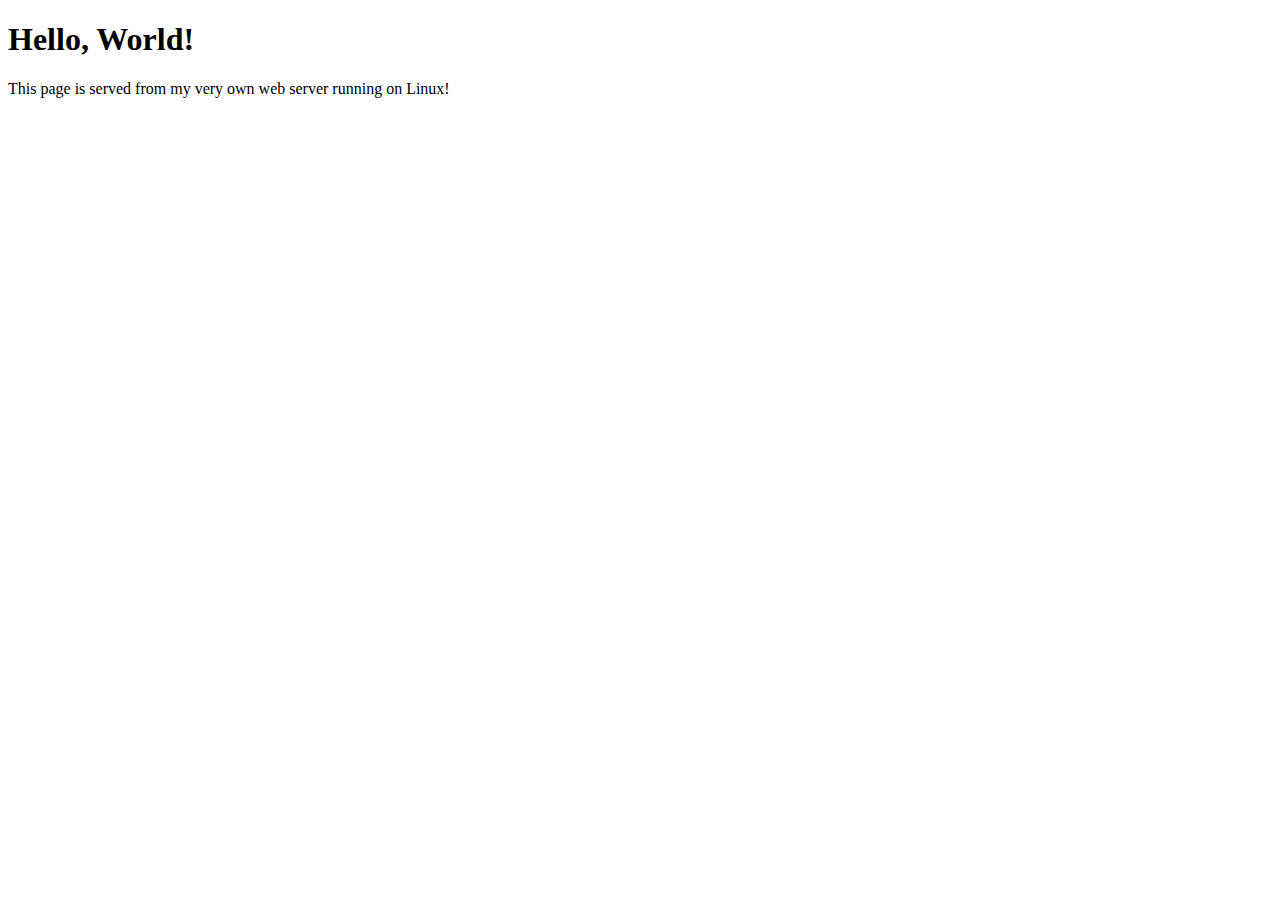
<file: basic_web_servers/index.html>
<!DOCTYPE html>
<html lang="en">
<head>
    <meta charset="UTF-8">
    <title>My Simple Web Server</title>
</head>
<body>
    <h1>Hello, World!</h1>
    <p>This page is served from my very own web server running on Linux!</p>
</body>
</html>
</file>
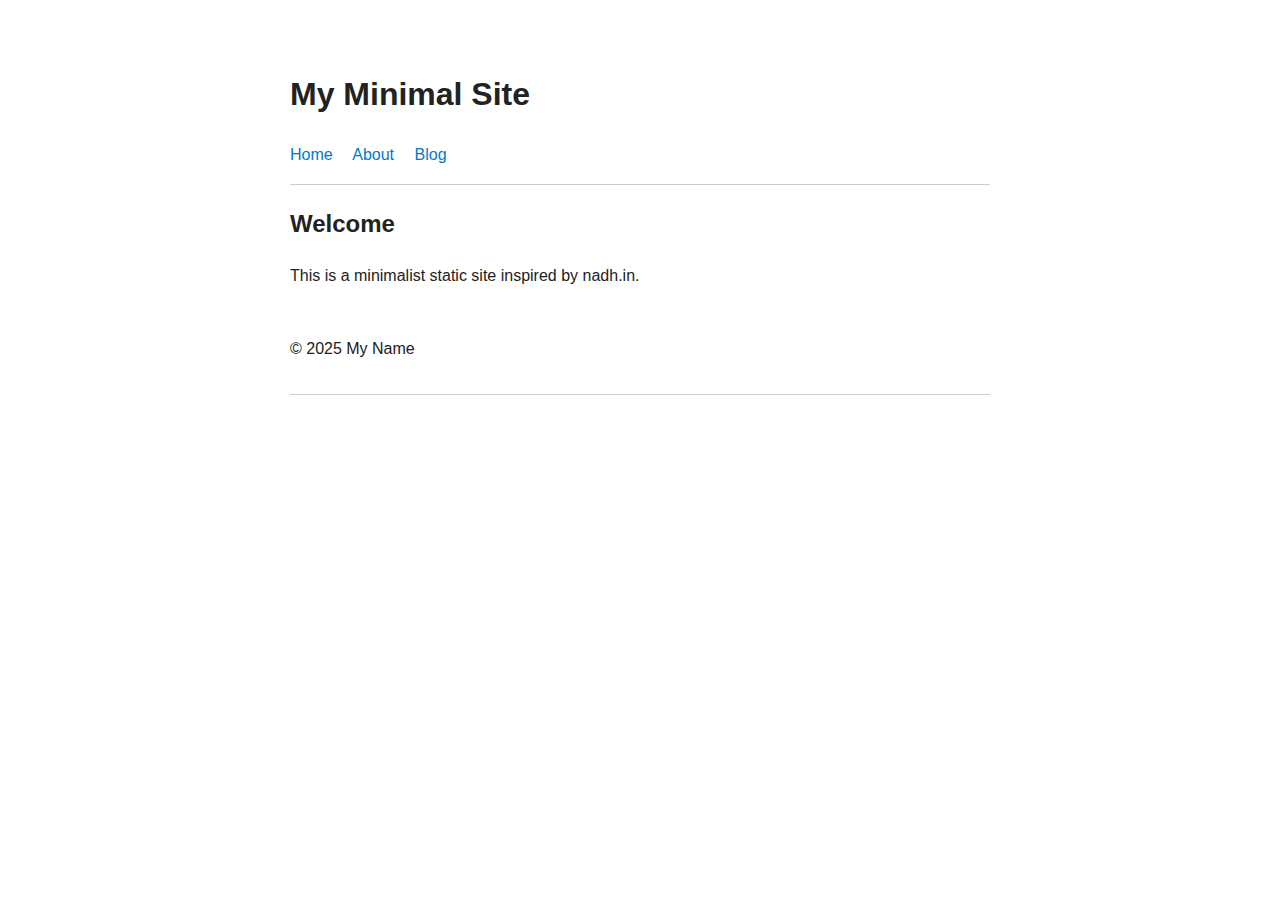
<file: simple_static_web_server/index.html>
<!DOCTYPE html>
<html lang="en">
<head>
  <meta charset="UTF-8">
  <title>My Minimal Site</title>
  <link rel="stylesheet" href="style.css">
</head>
<body>
  <header>
    <h1>My Minimal Site</h1>
    <nav>
      <a href="index.html">Home</a>
      <a href="about.html">About</a>
      <a href="blog.html">Blog</a>
    </nav>
  </header>

  <main>
    <h2>Welcome</h2>
    <p>This is a minimalist static site inspired by nadh.in.</p>
  </main>

  <footer>
    <p>&copy; 2025 My Name</p>
  </footer>
</body>
</html>
</file>
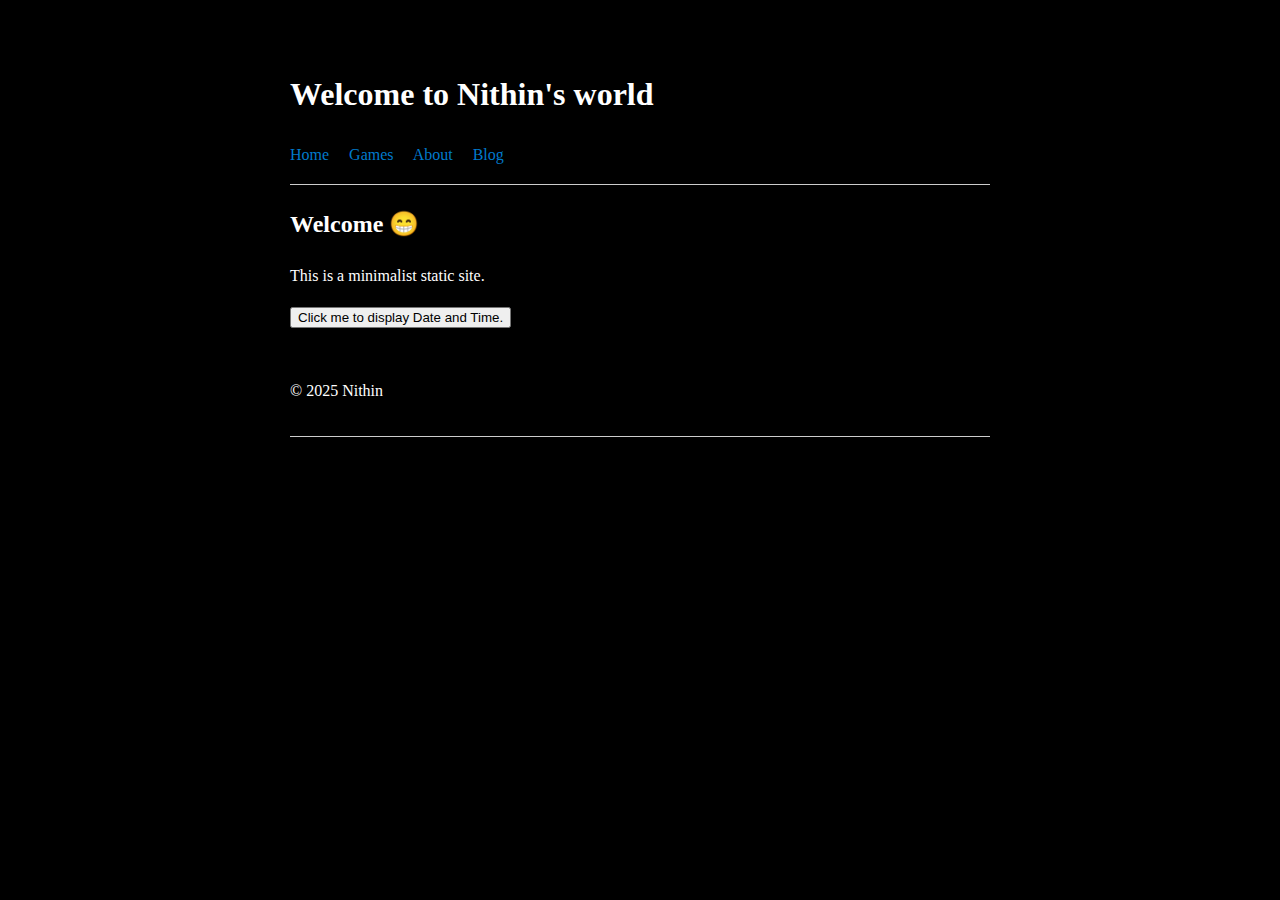
<file: simple_static_web_server/public/index.html>
<!DOCTYPE html>
<html lang="en">
<head>
  <meta charset="UTF-8">
  <title>Nithin's secrets</title>
  <link rel="stylesheet" href="style.css">
</head>
<body>
  <header>
    <h1>Welcome to Nithin's world</h1>
    <nav>
      <a href="index.html">Home</a>
      <a href="games.html">Games</a>
      <a href="about.html">About</a>
      <a href="blog.html">Blog</a>
    </nav>
  </header>

  <main>
    <h2>Welcome &#128513</h2>
    <p>This is a minimalist static site.</p>
    <button type="button"
    onclick="document.getElementById('demo').innerHTML = Date()">
    Click me to display Date and Time.</button>
    <p id="demo"></p>
  </main>

  <footer>
    <p>&copy; 2025 Nithin</p>
  </footer>
</body>
</html>
</file>
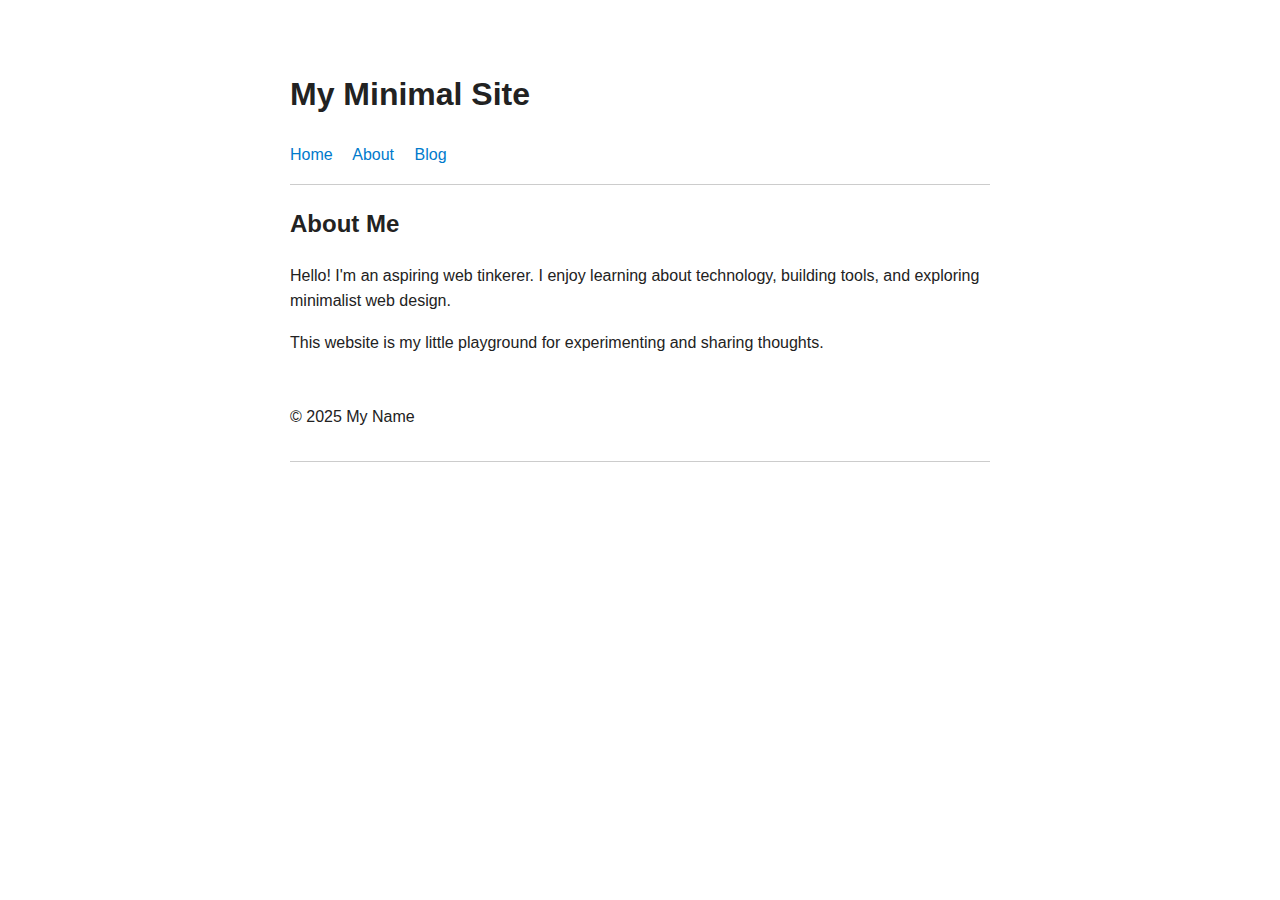
<file: simple_static_web_server/about.html>
<!DOCTYPE html>
<html lang="en">
<head>
  <meta charset="UTF-8">
  <title>About</title>
  <link rel="stylesheet" href="style.css">
</head>
<body>
  <header>
    <h1>My Minimal Site</h1>
    <nav>
      <a href="index.html">Home</a>
      <a href="about.html">About</a>
      <a href="blog.html">Blog</a>
    </nav>
  </header>

  <main>
    <h2>About Me</h2>
    <p>Hello! I'm an aspiring web tinkerer. I enjoy learning about technology, building tools, and exploring minimalist web design.</p>
    <p>This website is my little playground for experimenting and sharing thoughts.</p>
  </main>

  <footer>
    <p>&copy; 2025 My Name</p>
  </footer>
</body>
</html>
</file>
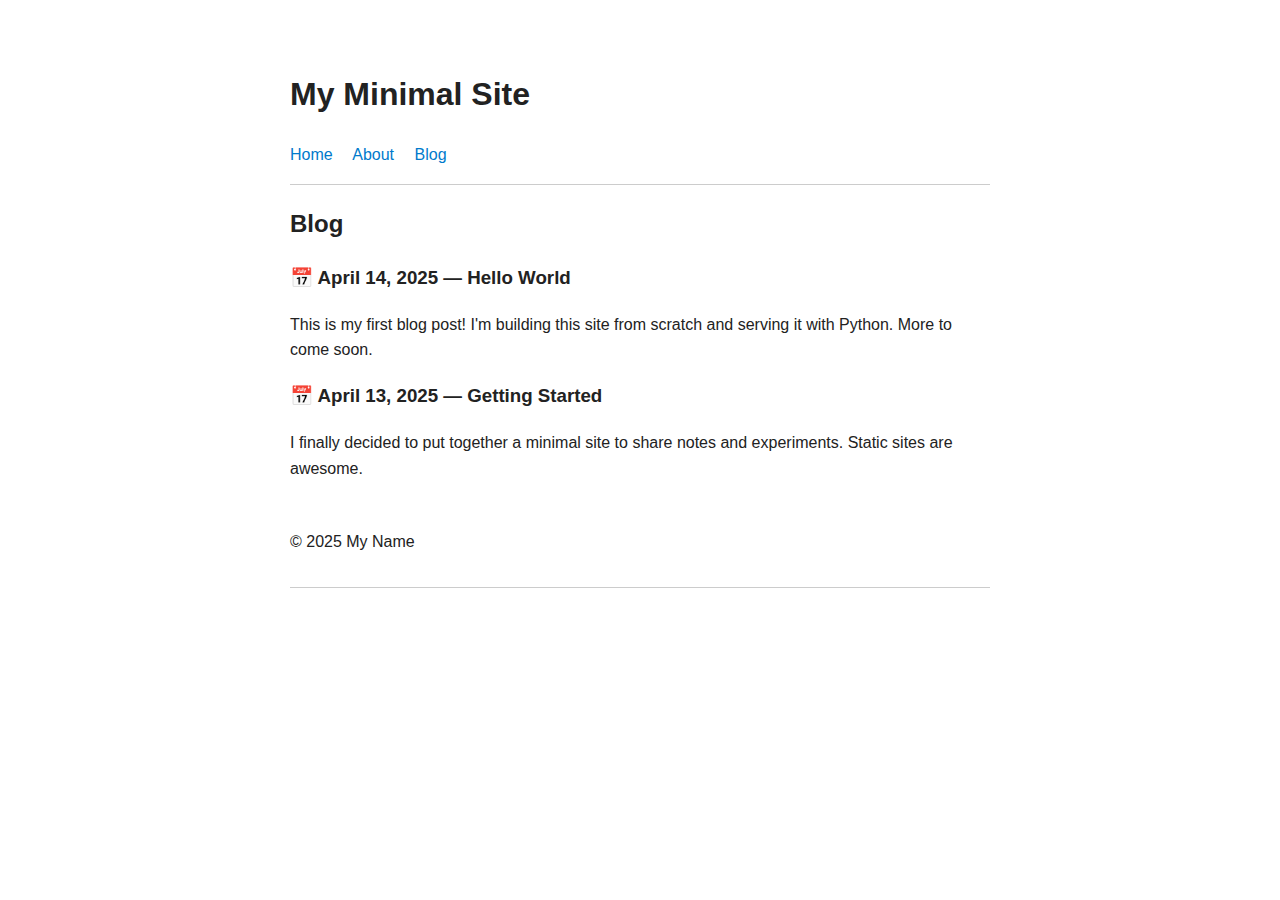
<file: simple_static_web_server/blog.html>
<!DOCTYPE html>
<html lang="en">
<head>
  <meta charset="UTF-8">
  <title>Blog</title>
  <link rel="stylesheet" href="style.css">
</head>
<body>
  <header>
    <h1>My Minimal Site</h1>
    <nav>
      <a href="index.html">Home</a>
      <a href="about.html">About</a>
      <a href="blog.html">Blog</a>
    </nav>
  </header>

  <main>
    <h2>Blog</h2>

    <article>
      <h3>📅 April 14, 2025 — Hello World</h3>
      <p>This is my first blog post! I'm building this site from scratch and serving it with Python. More to come soon.</p>
    </article>

    <article>
      <h3>📅 April 13, 2025 — Getting Started</h3>
      <p>I finally decided to put together a minimal site to share notes and experiments. Static sites are awesome.</p>
    </article>

  </main>

  <footer>
    <p>&copy; 2025 My Name</p>
  </footer>
</body>
</html>
</file>
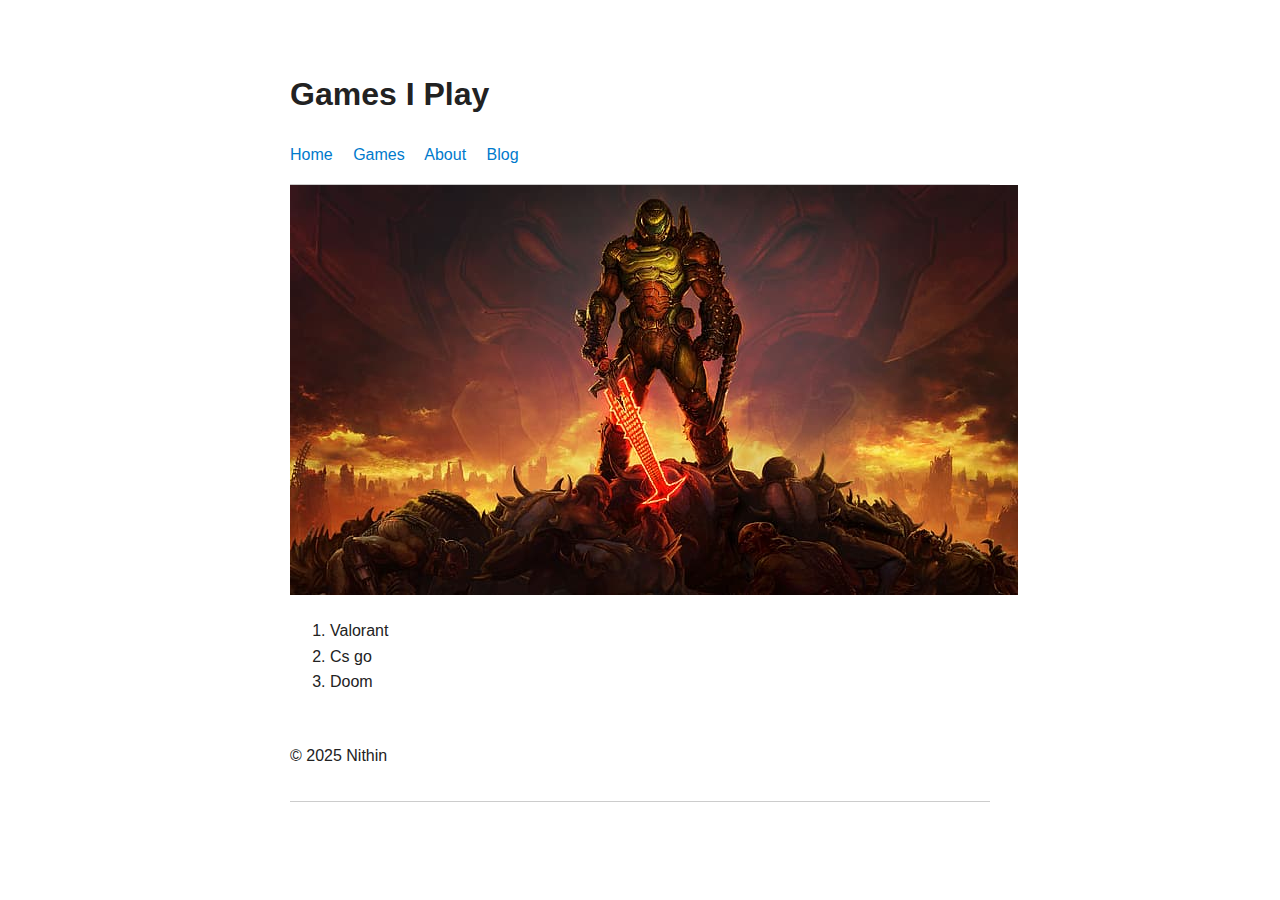
<file: simple_static_web_server/games.html>
<!DOCTYPE html>
<html lang="en">
<head>
  <meta charset="UTF-8">
  <title>Games I Play</title>
  <link rel="stylesheet" href="style.css">
</head>
<body>
  <header>
    <h1>Games I Play</h1>
    <nav>
      <a href="index.html">Home</a>
      <a href="games.html">Games</a>
      <a href="about.html">About</a>
      <a href="blog.html">Blog</a>
    </nav>
  </header>

  <main>
    <img src= "doom.jpg" alt = "Doom">
    <ol>
      <li>Valorant</li>
      <li>Cs go</li>
      <li>Doom</li>
    </ol>
  </main>

  <footer>
    <p>&copy; 2025 Nithin</p>
  </footer>
</body>
</html>
</file>
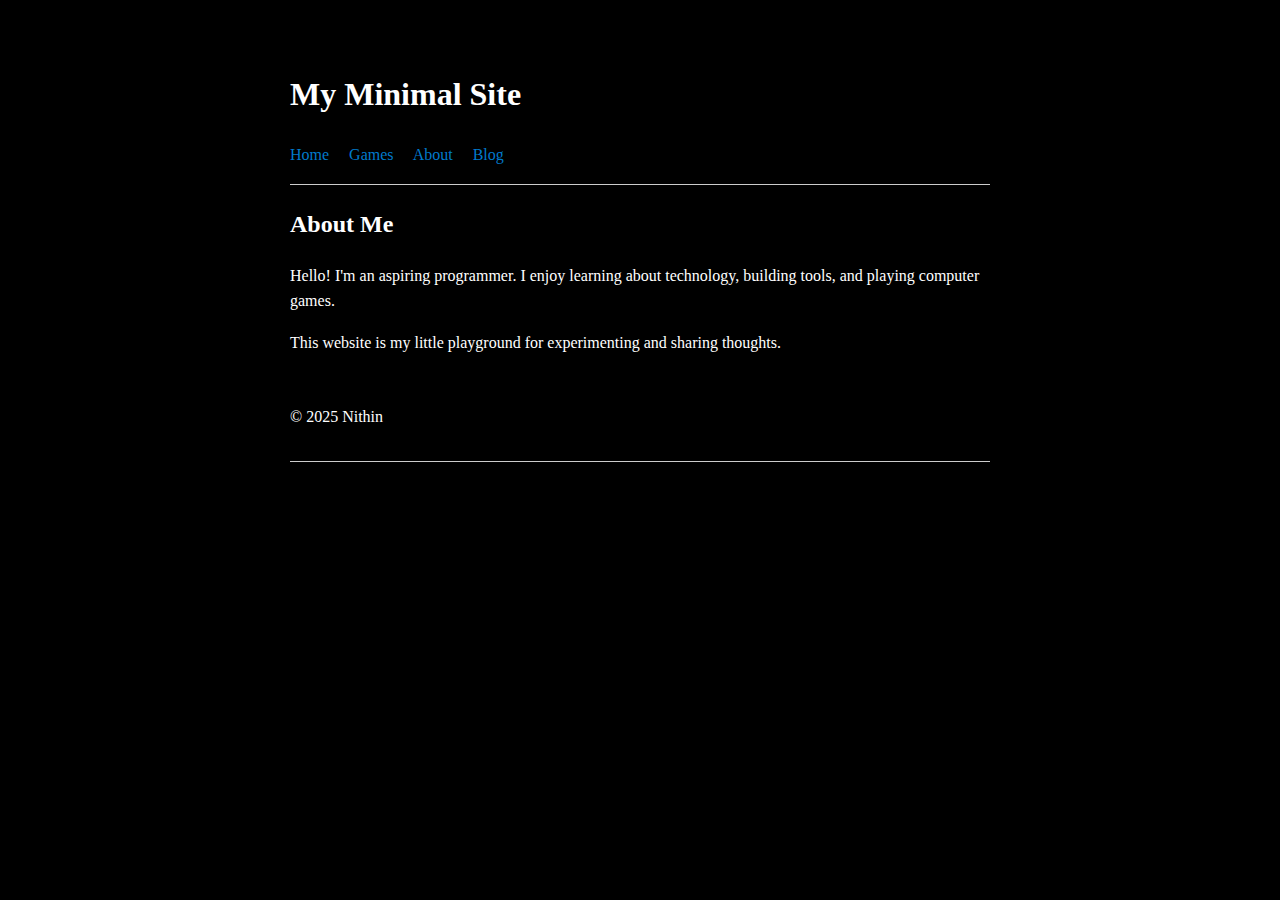
<file: simple_static_web_server/public/about.html>
<!DOCTYPE html>
<html lang="en">
<head>
  <meta charset="UTF-8">
  <title>About</title>
  <link rel="stylesheet" href="style.css">
</head>
<body>
  <header>
    <h1>My Minimal Site</h1>
    <nav>
      <a href="index.html">Home</a>
      <a href="games.html">Games</a>
      <a href="about.html">About</a>
      <a href="blog.html">Blog</a>
    </nav>
  </header>

  <main>
    <h2>About Me</h2>
    <p>Hello! I'm an aspiring programmer. I enjoy learning about technology, building tools, and playing computer games.</p>
    <p>This website is my little playground for experimenting and sharing thoughts.</p>
  </main>

  <footer>
    <p>&copy; 2025 Nithin</p>
  </footer>
</body>
</html>
</file>
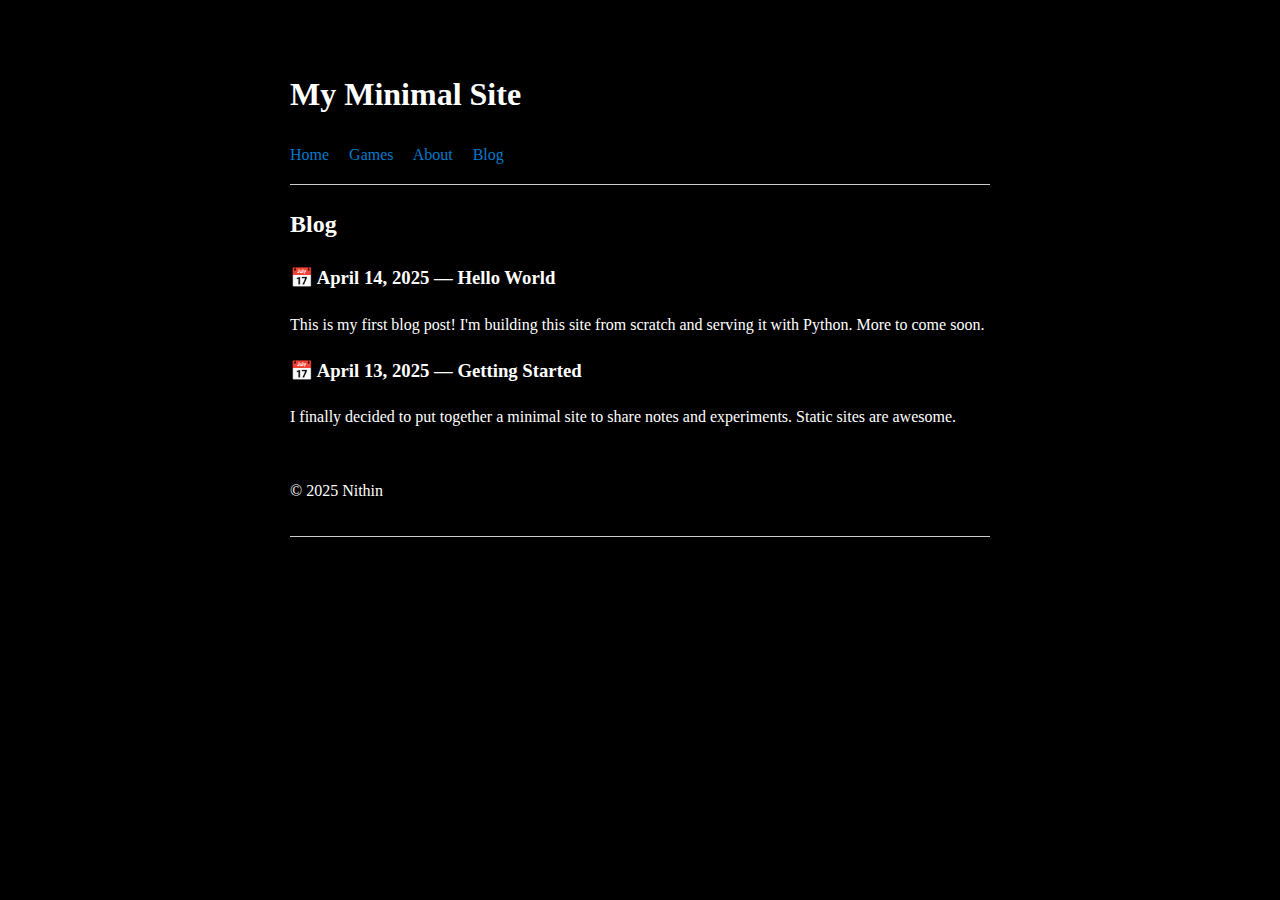
<file: simple_static_web_server/public/blog.html>
<!DOCTYPE html>
<html lang="en">
<head>
  <meta charset="UTF-8">
  <title>Blog</title>
  <link rel="stylesheet" href="style.css">
</head>
<body>
  <header>
    <h1>My Minimal Site</h1>
    <nav>
      <a href="index.html">Home</a>
      <a href="games.html">Games</a>
      <a href="about.html">About</a>
      <a href="blog.html">Blog</a>
    </nav>
  </header>

  <main>
    <h2>Blog</h2>

    <article>
      <h3>📅 April 14, 2025 — Hello World</h3>
      <p>This is my first blog post! I'm building this site from scratch and serving it with Python. More to come soon.</p>
    </article>

    <article>
      <h3>📅 April 13, 2025 — Getting Started</h3>
      <p>I finally decided to put together a minimal site to share notes and experiments. Static sites are awesome.</p>
    </article>

  </main>

  <footer>
    <p>&copy; 2025 Nithin</p>
  </footer>
</body>
</html>
</file>
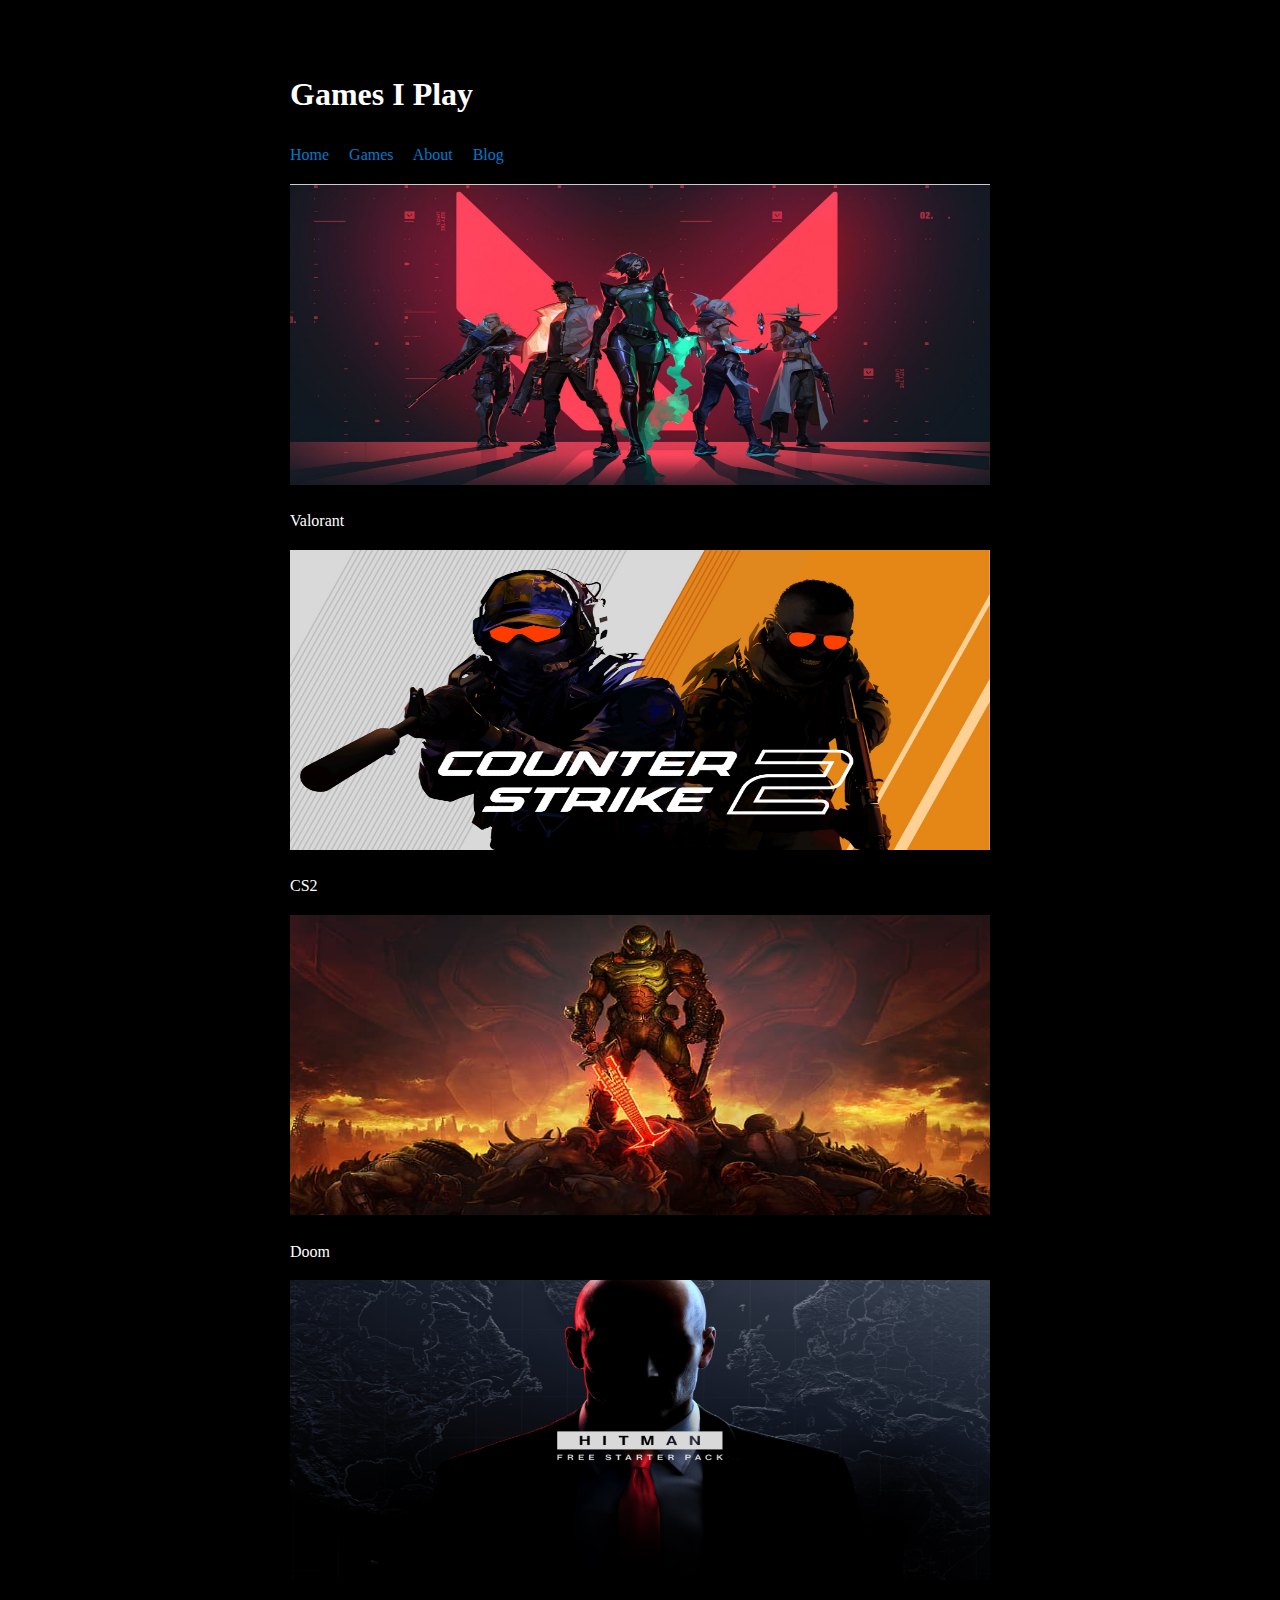
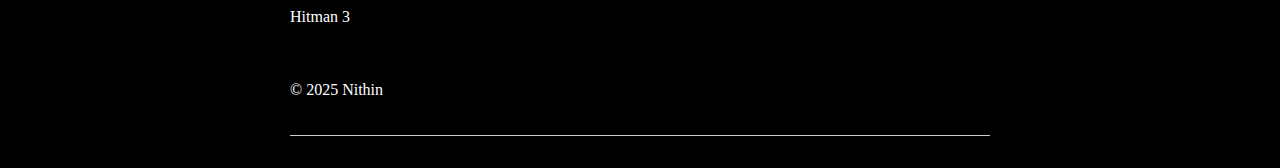
<file: simple_static_web_server/public/games.html>
<!DOCTYPE html>
<html lang="en">
<head>
  <meta charset="UTF-8">
  <title>Games I Play</title>
  <link rel="stylesheet" href="style.css">
</head>
<body>
  <header>
    <h1>Games I Play</h1>
    <nav>
      <a href="index.html">Home</a>
      <a href="games.html">Games</a>
      <a href="about.html">About</a>
      <a href="blog.html">Blog</a>
    </nav>
  </header>

<main>
  <div class="game">
    <img src="valorant.jpg" alt="Valorant" style="width:700px;height:300px;">
    <p>Valorant</p>
  </div>

  <div class="game">
    <img src="cs2.jpg" alt="CS2" style="width:700px;height:300px;">
    <p>CS2</p>
  </div>

  <div class="game">
    <img src="doom.jpg" alt="Doom" style="width:700px;height:300px;">
    <p>Doom</p>
  </div>

  <div class="game">
    <img src="hitman.jpg" alt="Hitman 3" style="width:700px;height:300px;">
    <p>Hitman 3</p>
  </div>
</main>

  <footer>
    <p>&copy; 2025 Nithin</p>
  </footer>
</body>
</html>
</file>
<file: simple_static_web_server/style.css>
body {
  font-family: sans-serif;
  max-width: 700px;
  margin: 2rem auto;
  padding: 0 1rem;
  line-height: 1.6;
  color: #222;
  background: #fff;
}

header, footer {
  border-bottom: 1px solid #ccc;
  padding: 1rem 0;
}

nav a {
  margin-right: 1rem;
  text-decoration: none;
  color: #007acc;
}

nav a:hover {
  text-decoration: underline;
}
</file>
<file: simple_static_web_server/public/style.css>
body {
  font-family: serif;
  max-width: 700px;
  margin: 2rem auto;
  padding: 0 1rem;
  line-height: 1.6;
  color: white;
  background: black;
}

header, footer {
  border-bottom: 1px solid #ccc;
  padding: 1rem 0;
}

nav a {
  margin-right: 1rem;
  text-decoration: none;
  color: #007acc;
}

nav a:hover {
  text-decoration: underline;
}

/* 🌐 Mobile-friendly styles */
@media (max-width: 600px) {
  body {
    margin: 1rem;
    padding: 0.5rem;
    font-size: 16px;
  }

  nav a {
    display: block;
    margin: 0.5rem 0;
  }

  header, footer {
    text-align: center;
  }
}
</file>
